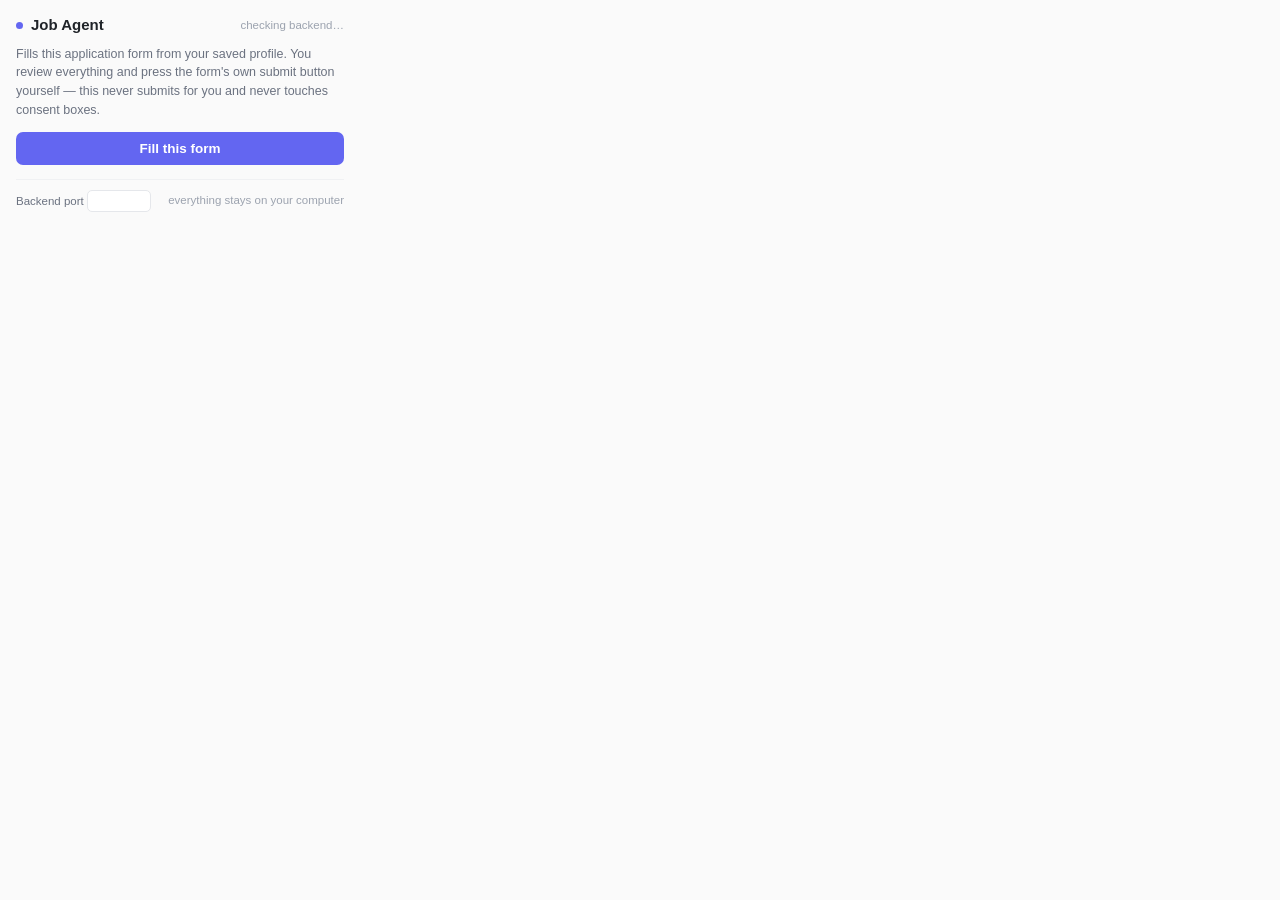
<file: extension/popup/popup.html>
<!DOCTYPE html>
<html lang="en">
<head>
<meta charset="utf-8">
<link rel="stylesheet" href="popup.css">
</head>
<body>

<header>
  <span class="dot"></span>
  <h1>Job Agent</h1>
  <span class="backend" id="backend-state">checking backend…</span>
</header>

<p class="lead">Fills this application form from your saved profile.
  You review everything and press the form's own submit button yourself —
  this never submits for you and never touches consent boxes.</p>

<div id="task-banner" class="hidden"></div>
<button id="fill" class="primary">Fill this form</button>
<div id="status" class="status"></div>

<div id="results" class="hidden">
  <div class="group">
    <div class="ghead">Filled for you <span id="n-filled" class="count"></span></div>
    <div class="ghint">Entered on the page — check each one looks right.</div>
    <ul id="list-filled"></ul>
  </div>
  <div class="group" id="group-drafts">
    <div class="ghead">Drafts to review <span id="n-drafts" class="count"></span></div>
    <div class="ghint">Written from your saved facts — nothing goes in the form until
      you've read it and clicked “Put it in the form”. Edit freely first.</div>
    <ul id="list-drafts"></ul>
  </div>
  <div class="group">
    <div class="ghead">Needs your answer <span id="n-needs" class="count"></span></div>
    <div class="ghint">No saved answer, or the control needs a human — fill these on the page.</div>
    <ul id="list-needs"></ul>
  </div>
  <div class="group" id="group-confirm">
    <div class="ghead">You must confirm yourself <span id="n-confirm" class="count"></span></div>
    <div class="ghint">Consent and legal boxes are never ticked for you — read and
      answer them on the page.</div>
    <ul id="list-confirm"></ul>
  </div>
</div>

<footer>
  <label>Backend port <input type="number" id="port" min="1" max="65535"></label>
  <span class="note">everything stays on your computer</span>
</footer>

<script src="popup.js"></script>
</body>
</html>
</file>
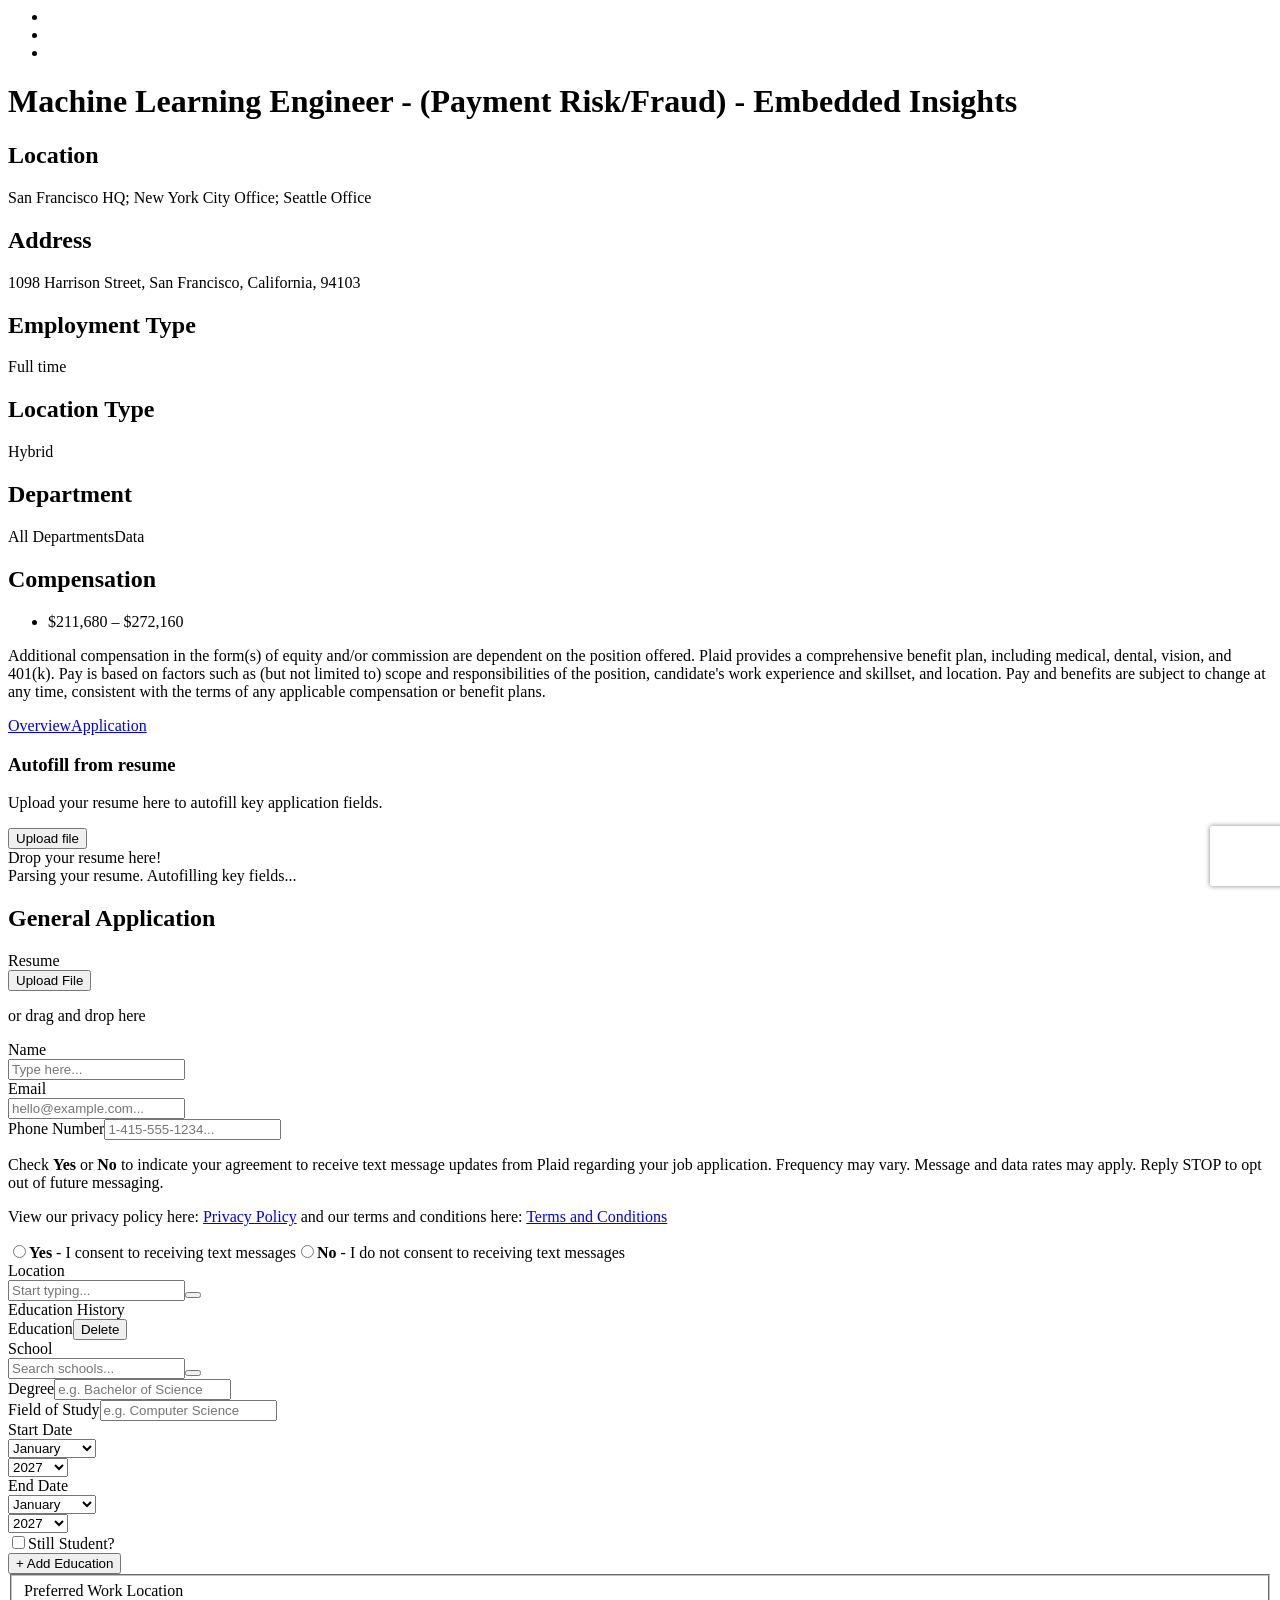
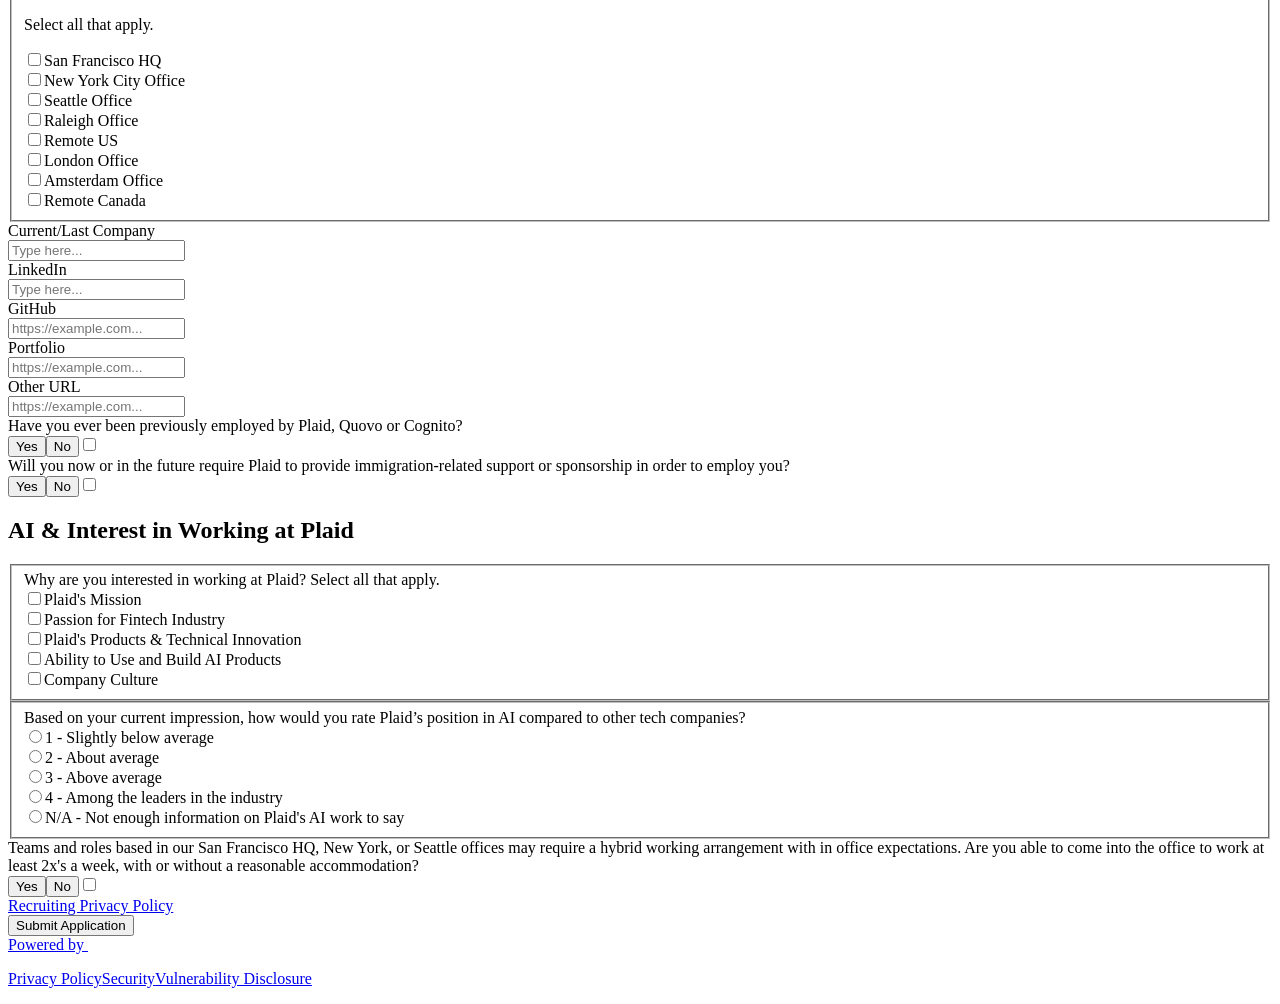
<file: tests/fixtures/ashby_plaid_form.html>
<body>
    <noscript>
      You need to enable JavaScript to run this app.
    </noscript>
    <div id="root"><div class="_navRoot_5bhg5_28 ashby-job-posting-header"><ul class="_navContainer_5bhg5_35"><li><a class="_navLogoLink_5bhg5_95" href="https://plaid.com/"></a></li><li class=""><a aria-label="Back to Plaid’s Job Listings" class="_link_5bhg5_124 ashby-job-board-back-to-all-jobs-button" href="/plaid"></a></li><li></li></ul></div><div class="_container_dea4p_28 "><div class="_titles_dea4p_33 "><h1 class="_title_dea4p_33 _large_dea4p_66 ashby-job-posting-heading">Machine Learning Engineer - (Payment Risk/Fraud) - Embedded Insights</h1> </div><div class="_content_dea4p_70 _details_5yu8i_417"><div class="_left_5yu8i_421 ashby-job-posting-left-pane  _container_f7cvd_28" data-highlight="none"><div class=" _section_f7cvd_36 "><h2 class="_heading_f7cvd_52 ">Location</h2><p>San Francisco HQ; New York City Office; Seattle Office</p></div><div class=" _section_f7cvd_36 "><h2 class="_heading_f7cvd_52 ">Address</h2><p>1098 Harrison Street, San Francisco, California, 94103</p></div><div class=" _section_f7cvd_36 "><h2 class="_heading_f7cvd_52 ">Employment Type</h2><p>Full time</p></div><div class=" _section_f7cvd_36 "><h2 class="_heading_f7cvd_52 ">Location Type</h2><p>Hybrid</p></div><div class=" _section_f7cvd_36 "><h2 class="_heading_f7cvd_52 ">Department</h2><p class="_departmentHeadings_5yu8i_280 ashby-job-posting-brief-department-heading"><span class="_departmentHeading_5yu8i_280 ashby-job-posting-brief-department-heading-level">All Departments</span><span class="_departmentHeading_5yu8i_280 ashby-job-posting-brief-department-heading-level">Data</span></p></div><div class=" _section_f7cvd_36 "><h2 class="_heading_f7cvd_52 ">Compensation</h2><ul class="_compensationTierList_5yu8i_308"><li class="_compensationTierListItem_5yu8i_314"><span class="_compensationTierSummary_5yu8i_330">$211,680 – $272,160</span></li></ul><div class="_compensationPhilosophy_5yu8i_345"><p style="min-height:1.5em">Additional compensation in the form(s) of equity and/or commission are dependent on the position offered. Plaid provides a comprehensive benefit plan, including medical, dental, vision, and 401(k). Pay is based on factors such as (but not limited to) scope and responsibilities of the position, candidate's work experience and skillset, and location. Pay and benefits are subject to change at any time, consistent with the terms of any applicable compensation or benefit plans.</p></div></div></div><div class="ashby-job-posting-right-pane"><nav class="_tabs_5yu8i_29" role="tablist"><a class="_tab_5yu8i_29" id="job-overview" aria-controls="overview" tabindex="-1" aria-selected="false" role="tab" href="/plaid/50d40e3b-ed34-470d-b094-71e1555c6f1e"><span class="ashby-job-posting-right-pane-overview-tab">Overview</span></a><a aria-current="page" class="_tab_5yu8i_29 _active_5yu8i_56" id="job-application-form" aria-controls="form" tabindex="0" aria-selected="true" role="tab" href="/plaid/50d40e3b-ed34-470d-b094-71e1555c6f1e/application"><span class="ashby-job-posting-right-pane-application-tab">Application</span></a><span class="_slider_5yu8i_65 ashby-job-posting-right-pane-tab-slider"></span></nav><div tabindex="0" role="tabpanel" aria-labelledby="job-application-form" id="form"><div class="_autofillPane_5yu8i_448 ashby-application-form-autofill-pane  _container_f7cvd_28" data-highlight="none"><div role="presentation" class="_root_xd2v0_1 ashby-application-form-autofill-input-root" data-state="default"><input accept="application/pdf,.pdf,application/msword,.doc,application/vnd.openxmlformats-officedocument.wordprocessingml.document,.docx,application/vnd.oasis.opendocument.text,.odt,application/rtf,.rtf" type="file" tabindex="-1" style="border: 0px; clip: rect(0px, 0px, 0px, 0px); clip-path: inset(50%); height: 1px; margin: 0px -1px -1px 0px; overflow: hidden; padding: 0px; position: absolute; width: 1px; white-space: nowrap;"><div class="_base_xd2v0_31 ashby-application-form-autofill-input-base-layer"><div class="_content_xd2v0_36"><div class="_header_xd2v0_43"><div class="_iconContainer_xd2v0_50"></div><h3 class="_title_xd2v0_64 ashby-application-form-autofill-input-title">Autofill from resume</h3></div><p class="_description_xd2v0_76 ashby-application-form-autofill-input-description">Upload your resume here to autofill key application fields.</p><div class="_cta_xd2v0_88"><button class="_button_zyh3g_28 _secondary_zyh3g_115    _ctaButton_xd2v0_94">Upload file</button></div></div></div><div class="_drag_xd2v0_120 ashby-application-form-autofill-input-drag-layer" data-state="hidden"><span>Drop your resume here!</span></div><div class="_pending_xd2v0_121 ashby-application-form-autofill-input-pending-layer" data-state="hidden"><span aria-label="Loading..." role="progressbar" class="_spinner_8ul1h_9 _spinner-size-md_8ul1h_26 _spinner-speed-normal_8ul1h_42"></span><span>Parsing your resume. Autofilling key fields...</span></div></div></div><div class="_jobPostingForm_5yu8i_402 ashby-application-form-container  _container_f7cvd_28" data-highlight="none"><div class="_section_5yu8i_86 ashby-application-form-section-container"><div class="_sectionHeader_5yu8i_93 ashby-application-form-section-header"><h2 class="_title_5yu8i_99 ashby-application-form-section-header-title">General Application</h2></div><div class="_fieldEntry_1e3gg_28 ashby-application-form-field-entry" data-field-path="_systemfield_resume" data-field-entry-id="a95c67d5-2ff3-4ed9-9150-dbbfb33b52b8__systemfield_resume"><label class="_heading_f7cvd_52 _required_f7cvd_91 _label_1e3gg_42 ashby-application-form-question-title" for="_systemfield_resume">Resume</label><div role="presentation" class="_container_10xk4_70 "><input accept="application/pdf,.pdf,application/msword,.doc,application/vnd.openxmlformats-officedocument.wordprocessingml.document,.docx,application/vnd.oasis.opendocument.text,.odt,application/rtf,.rtf,image/*,video/*,audio/*" type="file" tabindex="-1" id="_systemfield_resume" required="" style="border: 0px; clip: rect(0px, 0px, 0px, 0px); clip-path: inset(50%); height: 1px; margin: 0px -1px -1px 0px; overflow: hidden; padding: 0px; position: absolute; width: 1px; white-space: nowrap;"><div class="_instructions_10xk4_33"><button class="_button_zyh3g_28 _secondary_zyh3g_115    _button_10xk4_106"><span><span>Upload File</span></span></button><p class="_dragInstructions_10xk4_28">or drag and drop here</p></div></div></div><div class="_fieldEntry_1e3gg_28 ashby-application-form-field-entry" data-field-path="_systemfield_name" data-field-entry-id="a95c67d5-2ff3-4ed9-9150-dbbfb33b52b8__systemfield_name"><label class="_heading_f7cvd_52 _required_f7cvd_91 _label_1e3gg_42 ashby-application-form-question-title" for="_systemfield_name">Name</label><div><input placeholder="Type here..." name="_systemfield_name" required="" id="_systemfield_name" type="text" class="_input_80epu_28 _input_1e3gg_32" value=""></div></div><div class="_fieldEntry_1e3gg_28 ashby-application-form-field-entry" data-field-path="_systemfield_email" data-field-entry-id="a95c67d5-2ff3-4ed9-9150-dbbfb33b52b8__systemfield_email"><label class="_heading_f7cvd_52 _required_f7cvd_91 _label_1e3gg_42 ashby-application-form-question-title" for="_systemfield_email">Email</label><div><input placeholder="hello@example.com..." name="_systemfield_email" required="" id="_systemfield_email" type="email" class="_input_80epu_28 _input_1e3gg_32" value=""></div></div><div class="_fieldEntry_1e3gg_28 ashby-application-form-field-entry" data-field-path="b6586651-4b41-475f-9ad6-8295bc68d14c" data-field-entry-id="a95c67d5-2ff3-4ed9-9150-dbbfb33b52b8_b6586651-4b41-475f-9ad6-8295bc68d14c"><label class="_heading_f7cvd_52 _required_f7cvd_91 _label_1e3gg_42 ashby-application-form-question-title" for="b6586651-4b41-475f-9ad6-8295bc68d14c">Phone Number</label><input placeholder="1-415-555-1234..." name="b6586651-4b41-475f-9ad6-8295bc68d14c" required="" id="b6586651-4b41-475f-9ad6-8295bc68d14c" type="tel" class="_input_80epu_28 _input_1e3gg_32" value=""><div class="_phoneNumberConsentLegalText_1dx3d_1 ashby-application-form-texting-consent-description"><p>Check <strong>Yes</strong> or <strong>No</strong> to indicate your agreement to receive text message updates from Plaid regarding your job application. Frequency may vary. Message and data rates may apply. Reply STOP to opt out of future messaging.</p><p>View our privacy policy here: <a href="https://plaid.com/legal#job-candidates" target="_blank" rel="noopener noreferrer">Privacy Policy</a> and our terms and conditions here: <a href="https://plaid.com/legal#sms-terms" target="_blank" rel="noopener noreferrer">Terms and Conditions</a></p><div class="_container_1rwuy_1"><label class="_label_1rwuy_6"><input class="_radio_1rwuy_12" type="radio" name="communicationConsent" value="given"><span><strong>Yes</strong> - I consent to receiving text messages</span></label><label class="_label_1rwuy_6"><input class="_radio_1rwuy_12" type="radio" name="communicationConsent" value="notGiven"><span><strong>No</strong> - I do not consent to receiving text messages</span></label></div></div></div><div class="_fieldEntry_1e3gg_28 ashby-application-form-field-entry" data-field-path="_systemfield_location" data-field-entry-id="a95c67d5-2ff3-4ed9-9150-dbbfb33b52b8__systemfield_location"><label class="_heading_f7cvd_52 _required_f7cvd_91 _label_1e3gg_42 ashby-application-form-question-title" for="_systemfield_location">Location</label><div class="_inputContainer_d7ago_28"><input class="_input_d7ago_28" placeholder="Start typing..." aria-autocomplete="list" aria-expanded="false" aria-haspopup="listbox" role="combobox" value=""><button class="_container_pjyt6_1 _toggleButton_d7ago_32"></button></div></div><div class="_fieldEntry_1e3gg_28 ashby-application-form-field-entry" data-field-path="_systemfield_education_history" data-field-entry-id="a95c67d5-2ff3-4ed9-9150-dbbfb33b52b8__systemfield_education_history"><label class="_heading_f7cvd_52  _label_1e3gg_42 ashby-application-form-question-title" for="_systemfield_education_history">Education History</label><div><div class="_repeatableEducationEntry_1e3gg_176"><div class="_stack_1uk5w_1 _horizontal_1uk5w_7 _justifyBetween_1uk5w_22 _alignCenter_1uk5w_25 _repeatableEducationHeader_1e3gg_182"><span class="_repeatableEducationLabel_1e3gg_186">Education</span><button class="_button_zyh3g_28 _quaternary_zyh3g_92 _negative_zyh3g_172   _repeatableEducationButton_1e3gg_192"><span>Delete</span></button></div><div class="_stack_1uk5w_1 _vertical_1uk5w_4 _gapNormal_1uk5w_19"><div class="_stack_1uk5w_1 _vertical_1uk5w_4"><label class="_heading_f7cvd_52 _required_f7cvd_91 _educationLabel_1e3gg_162 ashby-application-form-question-title" for="_systemfield_education_history-school">School</label><div class="_inputContainer_d7ago_28"><input class="_input_d7ago_28" placeholder="Search schools..." aria-autocomplete="list" aria-expanded="false" aria-haspopup="listbox" role="combobox" value=""><button class="_container_pjyt6_1 _toggleButton_d7ago_32"></button></div></div><div class="_stack_1uk5w_1 _horizontal_1uk5w_7 _gapSmall_1uk5w_16 _wrap_1uk5w_28"><div class="_stack_1uk5w_1 _vertical_1uk5w_4 _educationFlexField_1e3gg_171"><label class="_heading_f7cvd_52  _educationLabel_1e3gg_162 ashby-application-form-question-title" for="_systemfield_education_history-degree">Degree</label><input id="_systemfield_education_history-degree" placeholder="e.g. Bachelor of Science" type="text" class="_input_80epu_28 " value=""></div><div class="_stack_1uk5w_1 _vertical_1uk5w_4 _educationFlexField_1e3gg_171"><label class="_heading_f7cvd_52  _educationLabel_1e3gg_162 ashby-application-form-question-title" for="_systemfield_education_history-major">Field of Study</label><input id="_systemfield_education_history-major" placeholder="e.g. Computer Science" type="text" class="_input_80epu_28 " value=""></div></div><div class="_stack_1uk5w_1 _horizontal_1uk5w_7 _gapSmall_1uk5w_16 _wrap_1uk5w_28"><div class="_stack_1uk5w_1 _vertical_1uk5w_4 _educationFlexField_1e3gg_171"><label class="_heading_f7cvd_52  _educationLabel_1e3gg_162 ashby-application-form-question-title" for="_systemfield_education_history-startDate">Start Date</label><div class="_stack_1uk5w_1 _horizontal_1uk5w_7 _gapXSmall_1uk5w_13" id="_systemfield_education_history-startDate"><div class="_container_14jlb_78 _select_1mqj5_1 _placeholder_1mqj5_7"><select class="_select_14jlb_39"><option disabled="" hidden="" value="">Month...</option><option value="1">January</option><option value="2">February</option><option value="3">March</option><option value="4">April</option><option value="5">May</option><option value="6">June</option><option value="7">July</option><option value="8">August</option><option value="9">September</option><option value="10">October</option><option value="11">November</option><option value="12">December</option></select></div><div class="_container_14jlb_78 _select_1mqj5_1 _placeholder_1mqj5_7"><select class="_select_14jlb_39"><option disabled="" hidden="" value="">Year...</option><option value="2027">2027</option><option value="2026">2026</option><option value="2025">2025</option><option value="2024">2024</option><option value="2023">2023</option><option value="2022">2022</option><option value="2021">2021</option><option value="2020">2020</option><option value="2019">2019</option><option value="2018">2018</option><option value="2017">2017</option><option value="2016">2016</option><option value="2015">2015</option><option value="2014">2014</option><option value="2013">2013</option><option value="2012">2012</option><option value="2011">2011</option><option value="2010">2010</option><option value="2009">2009</option><option value="2008">2008</option><option value="2007">2007</option><option value="2006">2006</option><option value="2005">2005</option><option value="2004">2004</option><option value="2003">2003</option><option value="2002">2002</option><option value="2001">2001</option><option value="2000">2000</option><option value="1999">1999</option><option value="1998">1998</option><option value="1997">1997</option><option value="1996">1996</option><option value="1995">1995</option><option value="1994">1994</option><option value="1993">1993</option><option value="1992">1992</option><option value="1991">1991</option><option value="1990">1990</option><option value="1989">1989</option><option value="1988">1988</option><option value="1987">1987</option><option value="1986">1986</option><option value="1985">1985</option><option value="1984">1984</option><option value="1983">1983</option><option value="1982">1982</option><option value="1981">1981</option><option value="1980">1980</option><option value="1979">1979</option><option value="1978">1978</option><option value="1977">1977</option><option value="1976">1976</option><option value="1975">1975</option><option value="1974">1974</option><option value="1973">1973</option><option value="1972">1972</option><option value="1971">1971</option><option value="1970">1970</option><option value="1969">1969</option><option value="1968">1968</option><option value="1967">1967</option><option value="1966">1966</option><option value="1965">1965</option><option value="1964">1964</option><option value="1963">1963</option><option value="1962">1962</option><option value="1961">1961</option><option value="1960">1960</option><option value="1959">1959</option><option value="1958">1958</option><option value="1957">1957</option><option value="1956">1956</option><option value="1955">1955</option><option value="1954">1954</option><option value="1953">1953</option><option value="1952">1952</option><option value="1951">1951</option><option value="1950">1950</option><option value="1949">1949</option><option value="1948">1948</option><option value="1947">1947</option><option value="1946">1946</option><option value="1945">1945</option><option value="1944">1944</option><option value="1943">1943</option><option value="1942">1942</option><option value="1941">1941</option><option value="1940">1940</option><option value="1939">1939</option><option value="1938">1938</option><option value="1937">1937</option><option value="1936">1936</option><option value="1935">1935</option><option value="1934">1934</option><option value="1933">1933</option><option value="1932">1932</option><option value="1931">1931</option><option value="1930">1930</option><option value="1929">1929</option><option value="1928">1928</option><option value="1927">1927</option><option value="1926">1926</option><option value="1925">1925</option><option value="1924">1924</option><option value="1923">1923</option><option value="1922">1922</option><option value="1921">1921</option><option value="1920">1920</option><option value="1919">1919</option><option value="1918">1918</option><option value="1917">1917</option><option value="1916">1916</option><option value="1915">1915</option><option value="1914">1914</option><option value="1913">1913</option><option value="1912">1912</option><option value="1911">1911</option><option value="1910">1910</option><option value="1909">1909</option><option value="1908">1908</option></select></div></div></div><div class="_stack_1uk5w_1 _vertical_1uk5w_4 _gapNormal_1uk5w_19 _educationFlexField_1e3gg_171"><div class="_stack_1uk5w_1 _vertical_1uk5w_4"><label class="_heading_f7cvd_52  _educationLabel_1e3gg_162 ashby-application-form-question-title" for="_systemfield_education_history-endDate">End Date</label><div class="_stack_1uk5w_1 _horizontal_1uk5w_7 _gapXSmall_1uk5w_13" id="_systemfield_education_history-endDate"><div class="_container_14jlb_78 _select_1mqj5_1 _placeholder_1mqj5_7"><select class="_select_14jlb_39"><option disabled="" hidden="" value="">Month...</option><option value="1">January</option><option value="2">February</option><option value="3">March</option><option value="4">April</option><option value="5">May</option><option value="6">June</option><option value="7">July</option><option value="8">August</option><option value="9">September</option><option value="10">October</option><option value="11">November</option><option value="12">December</option></select></div><div class="_container_14jlb_78 _select_1mqj5_1 _placeholder_1mqj5_7"><select class="_select_14jlb_39"><option disabled="" hidden="" value="">Year...</option><option value="2027">2027</option><option value="2026">2026</option><option value="2025">2025</option><option value="2024">2024</option><option value="2023">2023</option><option value="2022">2022</option><option value="2021">2021</option><option value="2020">2020</option><option value="2019">2019</option><option value="2018">2018</option><option value="2017">2017</option><option value="2016">2016</option><option value="2015">2015</option><option value="2014">2014</option><option value="2013">2013</option><option value="2012">2012</option><option value="2011">2011</option><option value="2010">2010</option><option value="2009">2009</option><option value="2008">2008</option><option value="2007">2007</option><option value="2006">2006</option><option value="2005">2005</option><option value="2004">2004</option><option value="2003">2003</option><option value="2002">2002</option><option value="2001">2001</option><option value="2000">2000</option><option value="1999">1999</option><option value="1998">1998</option><option value="1997">1997</option><option value="1996">1996</option><option value="1995">1995</option><option value="1994">1994</option><option value="1993">1993</option><option value="1992">1992</option><option value="1991">1991</option><option value="1990">1990</option><option value="1989">1989</option><option value="1988">1988</option><option value="1987">1987</option><option value="1986">1986</option><option value="1985">1985</option><option value="1984">1984</option><option value="1983">1983</option><option value="1982">1982</option><option value="1981">1981</option><option value="1980">1980</option><option value="1979">1979</option><option value="1978">1978</option><option value="1977">1977</option><option value="1976">1976</option><option value="1975">1975</option><option value="1974">1974</option><option value="1973">1973</option><option value="1972">1972</option><option value="1971">1971</option><option value="1970">1970</option><option value="1969">1969</option><option value="1968">1968</option><option value="1967">1967</option><option value="1966">1966</option><option value="1965">1965</option><option value="1964">1964</option><option value="1963">1963</option><option value="1962">1962</option><option value="1961">1961</option><option value="1960">1960</option><option value="1959">1959</option><option value="1958">1958</option><option value="1957">1957</option><option value="1956">1956</option><option value="1955">1955</option><option value="1954">1954</option><option value="1953">1953</option><option value="1952">1952</option><option value="1951">1951</option><option value="1950">1950</option><option value="1949">1949</option><option value="1948">1948</option><option value="1947">1947</option><option value="1946">1946</option><option value="1945">1945</option><option value="1944">1944</option><option value="1943">1943</option><option value="1942">1942</option><option value="1941">1941</option><option value="1940">1940</option><option value="1939">1939</option><option value="1938">1938</option><option value="1937">1937</option><option value="1936">1936</option><option value="1935">1935</option><option value="1934">1934</option><option value="1933">1933</option><option value="1932">1932</option><option value="1931">1931</option><option value="1930">1930</option><option value="1929">1929</option><option value="1928">1928</option><option value="1927">1927</option><option value="1926">1926</option><option value="1925">1925</option><option value="1924">1924</option><option value="1923">1923</option><option value="1922">1922</option><option value="1921">1921</option><option value="1920">1920</option><option value="1919">1919</option><option value="1918">1918</option><option value="1917">1917</option><option value="1916">1916</option><option value="1915">1915</option><option value="1914">1914</option><option value="1913">1913</option><option value="1912">1912</option><option value="1911">1911</option><option value="1910">1910</option><option value="1909">1909</option><option value="1908">1908</option></select></div></div></div><label class="_heading_f7cvd_52  _educationLabel_1e3gg_162 _noMargin_1e3gg_167 ashby-application-form-question-title" for="_systemfield_education_history-isCurrent"><div class="_stack_1uk5w_1 _horizontal_1uk5w_7 _gapSmall_1uk5w_16 _alignCenter_1uk5w_25"><span class=" _container_1danv_28" data-disabled="false"><input type="checkbox" id="_systemfield_education_history-isCurrent"></span>Still Student?</div></label></div></div></div></div></div><button class="_button_zyh3g_28 _secondary_zyh3g_115    _repeatableEducationButton_1e3gg_192 _repeatableEducationAddButton_1e3gg_197">+ Add Education</button></div><div data-field-path="c38ada9b-9b66-46ae-be6a-9c0be11b1c4c" data-field-entry-id="a95c67d5-2ff3-4ed9-9150-dbbfb33b52b8_c38ada9b-9b66-46ae-be6a-9c0be11b1c4c"><fieldset class="_container_1258i_28 _fieldEntry_1e3gg_28"><label class="_heading_f7cvd_52  _label_1e3gg_42 ashby-application-form-question-title" for="c38ada9b-9b66-46ae-be6a-9c0be11b1c4c">Preferred Work Location</label><div class="_description_1e3gg_48 ashby-application-form-question-description"><p>Select all that apply.</p></div><div class="_option_1258i_34"><span class=" _container_1danv_28" data-disabled="false"><input type="checkbox" id="a95c67d5-2ff3-4ed9-9150-dbbfb33b52b8_c38ada9b-9b66-46ae-be6a-9c0be11b1c4c-labeled-checkbox-0" name="San Francisco HQ"></span><label for="a95c67d5-2ff3-4ed9-9150-dbbfb33b52b8_c38ada9b-9b66-46ae-be6a-9c0be11b1c4c-labeled-checkbox-0" class="_label_1258i_42 ">San Francisco HQ</label></div><div class="_option_1258i_34"><span class=" _container_1danv_28" data-disabled="false"><input type="checkbox" id="a95c67d5-2ff3-4ed9-9150-dbbfb33b52b8_c38ada9b-9b66-46ae-be6a-9c0be11b1c4c-labeled-checkbox-1" name="New York City Office"></span><label for="a95c67d5-2ff3-4ed9-9150-dbbfb33b52b8_c38ada9b-9b66-46ae-be6a-9c0be11b1c4c-labeled-checkbox-1" class="_label_1258i_42 ">New York City Office</label></div><div class="_option_1258i_34"><span class=" _container_1danv_28" data-disabled="false"><input type="checkbox" id="a95c67d5-2ff3-4ed9-9150-dbbfb33b52b8_c38ada9b-9b66-46ae-be6a-9c0be11b1c4c-labeled-checkbox-2" name="Seattle Office"></span><label for="a95c67d5-2ff3-4ed9-9150-dbbfb33b52b8_c38ada9b-9b66-46ae-be6a-9c0be11b1c4c-labeled-checkbox-2" class="_label_1258i_42 ">Seattle Office</label></div><div class="_option_1258i_34"><span class=" _container_1danv_28" data-disabled="false"><input type="checkbox" id="a95c67d5-2ff3-4ed9-9150-dbbfb33b52b8_c38ada9b-9b66-46ae-be6a-9c0be11b1c4c-labeled-checkbox-3" name="Raleigh Office"></span><label for="a95c67d5-2ff3-4ed9-9150-dbbfb33b52b8_c38ada9b-9b66-46ae-be6a-9c0be11b1c4c-labeled-checkbox-3" class="_label_1258i_42 ">Raleigh Office</label></div><div class="_option_1258i_34"><span class=" _container_1danv_28" data-disabled="false"><input type="checkbox" id="a95c67d5-2ff3-4ed9-9150-dbbfb33b52b8_c38ada9b-9b66-46ae-be6a-9c0be11b1c4c-labeled-checkbox-4" name="Remote US"></span><label for="a95c67d5-2ff3-4ed9-9150-dbbfb33b52b8_c38ada9b-9b66-46ae-be6a-9c0be11b1c4c-labeled-checkbox-4" class="_label_1258i_42 ">Remote US</label></div><div class="_option_1258i_34"><span class=" _container_1danv_28" data-disabled="false"><input type="checkbox" id="a95c67d5-2ff3-4ed9-9150-dbbfb33b52b8_c38ada9b-9b66-46ae-be6a-9c0be11b1c4c-labeled-checkbox-5" name="London Office"></span><label for="a95c67d5-2ff3-4ed9-9150-dbbfb33b52b8_c38ada9b-9b66-46ae-be6a-9c0be11b1c4c-labeled-checkbox-5" class="_label_1258i_42 ">London Office</label></div><div class="_option_1258i_34"><span class=" _container_1danv_28" data-disabled="false"><input type="checkbox" id="a95c67d5-2ff3-4ed9-9150-dbbfb33b52b8_c38ada9b-9b66-46ae-be6a-9c0be11b1c4c-labeled-checkbox-6" name="Amsterdam Office"></span><label for="a95c67d5-2ff3-4ed9-9150-dbbfb33b52b8_c38ada9b-9b66-46ae-be6a-9c0be11b1c4c-labeled-checkbox-6" class="_label_1258i_42 ">Amsterdam Office</label></div><div class="_option_1258i_34"><span class=" _container_1danv_28" data-disabled="false"><input type="checkbox" id="a95c67d5-2ff3-4ed9-9150-dbbfb33b52b8_c38ada9b-9b66-46ae-be6a-9c0be11b1c4c-labeled-checkbox-7" name="Remote Canada"></span><label for="a95c67d5-2ff3-4ed9-9150-dbbfb33b52b8_c38ada9b-9b66-46ae-be6a-9c0be11b1c4c-labeled-checkbox-7" class="_label_1258i_42 ">Remote Canada</label></div></fieldset></div><div class="_fieldEntry_1e3gg_28 ashby-application-form-field-entry" data-field-path="687b3361-536e-425d-81dd-ff7fd90d0a42" data-field-entry-id="a95c67d5-2ff3-4ed9-9150-dbbfb33b52b8_687b3361-536e-425d-81dd-ff7fd90d0a42"><label class="_heading_f7cvd_52 _required_f7cvd_91 _label_1e3gg_42 ashby-application-form-question-title" for="687b3361-536e-425d-81dd-ff7fd90d0a42">Current/Last Company</label><div><input placeholder="Type here..." name="687b3361-536e-425d-81dd-ff7fd90d0a42" required="" id="687b3361-536e-425d-81dd-ff7fd90d0a42" type="text" class="_input_80epu_28 _input_1e3gg_32" value=""></div></div><div class="_fieldEntry_1e3gg_28 ashby-application-form-field-entry" data-field-path="a62b9b56-1667-44cf-91c4-cded3b03ec25" data-field-entry-id="a95c67d5-2ff3-4ed9-9150-dbbfb33b52b8_a62b9b56-1667-44cf-91c4-cded3b03ec25"><label class="_heading_f7cvd_52  _label_1e3gg_42 ashby-application-form-question-title" for="a62b9b56-1667-44cf-91c4-cded3b03ec25">LinkedIn</label><div><input placeholder="Type here..." name="a62b9b56-1667-44cf-91c4-cded3b03ec25" id="a62b9b56-1667-44cf-91c4-cded3b03ec25" type="text" class="_input_80epu_28 _input_1e3gg_32" value=""></div></div><div class="_fieldEntry_1e3gg_28 ashby-application-form-field-entry" data-field-path="ef4889bc-55bc-4eec-819d-04751b9806c1" data-field-entry-id="a95c67d5-2ff3-4ed9-9150-dbbfb33b52b8_ef4889bc-55bc-4eec-819d-04751b9806c1"><label class="_heading_f7cvd_52  _label_1e3gg_42 ashby-application-form-question-title" for="ef4889bc-55bc-4eec-819d-04751b9806c1">GitHub</label><div><input placeholder="https://example.com..." name="ef4889bc-55bc-4eec-819d-04751b9806c1" id="ef4889bc-55bc-4eec-819d-04751b9806c1" type="url" class="_input_80epu_28 _input_1e3gg_32" value=""></div></div><div class="_fieldEntry_1e3gg_28 ashby-application-form-field-entry" data-field-path="d437b29e-57a4-45ce-a828-e8fdc36153fe" data-field-entry-id="a95c67d5-2ff3-4ed9-9150-dbbfb33b52b8_d437b29e-57a4-45ce-a828-e8fdc36153fe"><label class="_heading_f7cvd_52  _label_1e3gg_42 ashby-application-form-question-title" for="d437b29e-57a4-45ce-a828-e8fdc36153fe">Portfolio</label><div><input placeholder="https://example.com..." name="d437b29e-57a4-45ce-a828-e8fdc36153fe" id="d437b29e-57a4-45ce-a828-e8fdc36153fe" type="url" class="_input_80epu_28 _input_1e3gg_32" value=""></div></div><div class="_fieldEntry_1e3gg_28 ashby-application-form-field-entry" data-field-path="564f5ebb-59e7-403e-8cdf-7d96e4daa3ef" data-field-entry-id="a95c67d5-2ff3-4ed9-9150-dbbfb33b52b8_564f5ebb-59e7-403e-8cdf-7d96e4daa3ef"><label class="_heading_f7cvd_52  _label_1e3gg_42 ashby-application-form-question-title" for="564f5ebb-59e7-403e-8cdf-7d96e4daa3ef">Other URL</label><div><input placeholder="https://example.com..." name="564f5ebb-59e7-403e-8cdf-7d96e4daa3ef" id="564f5ebb-59e7-403e-8cdf-7d96e4daa3ef" type="url" class="_input_80epu_28 _input_1e3gg_32" value=""></div></div><div class="_fieldEntry_1e3gg_28 ashby-application-form-field-entry" data-field-path="cf26d652-4890-489c-b5ec-7f7e8538d1d5" data-field-entry-id="a95c67d5-2ff3-4ed9-9150-dbbfb33b52b8_cf26d652-4890-489c-b5ec-7f7e8538d1d5"><label class="_heading_f7cvd_52 _required_f7cvd_91 _label_1e3gg_42 ashby-application-form-question-title" for="cf26d652-4890-489c-b5ec-7f7e8538d1d5">Have you ever been previously employed by Plaid, Quovo or Cognito?</label><div class="_container_1svni_28 _yesno_1e3gg_148 "><button class="_container_pjyt6_1 _option_1svni_32 ">Yes</button><button class="_container_pjyt6_1 _option_1svni_32 ">No</button><input type="checkbox" class="_input_1svni_78" tabindex="-1" name="cf26d652-4890-489c-b5ec-7f7e8538d1d5"></div></div><div class="_fieldEntry_1e3gg_28 ashby-application-form-field-entry" data-field-path="fce0d060-0d2d-4ae5-9832-1b1010adb270" data-field-entry-id="a95c67d5-2ff3-4ed9-9150-dbbfb33b52b8_fce0d060-0d2d-4ae5-9832-1b1010adb270"><label class="_heading_f7cvd_52 _required_f7cvd_91 _label_1e3gg_42 ashby-application-form-question-title" for="fce0d060-0d2d-4ae5-9832-1b1010adb270">Will you now or in the future require Plaid to provide immigration-related support or sponsorship in order to employ you?</label><div class="_container_1svni_28 _yesno_1e3gg_148 "><button class="_container_pjyt6_1 _option_1svni_32 ">Yes</button><button class="_container_pjyt6_1 _option_1svni_32 ">No</button><input type="checkbox" class="_input_1svni_78" tabindex="-1" name="fce0d060-0d2d-4ae5-9832-1b1010adb270"></div></div></div><div class="_section_5yu8i_86 ashby-application-form-section-container"><div class="_sectionHeader_5yu8i_93 ashby-application-form-section-header"><h2 class="_title_5yu8i_99 ashby-application-form-section-header-title">AI &amp; Interest in Working at Plaid</h2></div><div data-field-path="55cd0838-aa7a-43cd-b808-ecfda77608fc" data-field-entry-id="a95c67d5-2ff3-4ed9-9150-dbbfb33b52b8_55cd0838-aa7a-43cd-b808-ecfda77608fc"><fieldset class="_container_1258i_28 _fieldEntry_1e3gg_28"><label class="_heading_f7cvd_52 _required_f7cvd_91 _label_1e3gg_42 ashby-application-form-question-title" for="55cd0838-aa7a-43cd-b808-ecfda77608fc">Why are you interested in working at Plaid? Select all that apply.</label><div class="_option_1258i_34"><span class=" _container_1danv_28" data-disabled="false"><input type="checkbox" id="a95c67d5-2ff3-4ed9-9150-dbbfb33b52b8_55cd0838-aa7a-43cd-b808-ecfda77608fc-labeled-checkbox-0" name="Plaid's Mission"></span><label for="a95c67d5-2ff3-4ed9-9150-dbbfb33b52b8_55cd0838-aa7a-43cd-b808-ecfda77608fc-labeled-checkbox-0" class="_label_1258i_42 ">Plaid's Mission</label></div><div class="_option_1258i_34"><span class=" _container_1danv_28" data-disabled="false"><input type="checkbox" id="a95c67d5-2ff3-4ed9-9150-dbbfb33b52b8_55cd0838-aa7a-43cd-b808-ecfda77608fc-labeled-checkbox-1" name="Passion for Fintech Industry"></span><label for="a95c67d5-2ff3-4ed9-9150-dbbfb33b52b8_55cd0838-aa7a-43cd-b808-ecfda77608fc-labeled-checkbox-1" class="_label_1258i_42 ">Passion for Fintech Industry</label></div><div class="_option_1258i_34"><span class=" _container_1danv_28" data-disabled="false"><input type="checkbox" id="a95c67d5-2ff3-4ed9-9150-dbbfb33b52b8_55cd0838-aa7a-43cd-b808-ecfda77608fc-labeled-checkbox-2" name="Plaid's Products &amp; Technical Innovation"></span><label for="a95c67d5-2ff3-4ed9-9150-dbbfb33b52b8_55cd0838-aa7a-43cd-b808-ecfda77608fc-labeled-checkbox-2" class="_label_1258i_42 ">Plaid's Products &amp; Technical Innovation</label></div><div class="_option_1258i_34"><span class=" _container_1danv_28" data-disabled="false"><input type="checkbox" id="a95c67d5-2ff3-4ed9-9150-dbbfb33b52b8_55cd0838-aa7a-43cd-b808-ecfda77608fc-labeled-checkbox-3" name="Ability to Use and Build AI Products"></span><label for="a95c67d5-2ff3-4ed9-9150-dbbfb33b52b8_55cd0838-aa7a-43cd-b808-ecfda77608fc-labeled-checkbox-3" class="_label_1258i_42 ">Ability to Use and Build AI Products</label></div><div class="_option_1258i_34"><span class=" _container_1danv_28" data-disabled="false"><input type="checkbox" id="a95c67d5-2ff3-4ed9-9150-dbbfb33b52b8_55cd0838-aa7a-43cd-b808-ecfda77608fc-labeled-checkbox-4" name="Company Culture"></span><label for="a95c67d5-2ff3-4ed9-9150-dbbfb33b52b8_55cd0838-aa7a-43cd-b808-ecfda77608fc-labeled-checkbox-4" class="_label_1258i_42 ">Company Culture</label></div></fieldset></div><div data-field-path="2c83a2e9-7f71-4b7a-a719-63da27a1748b" data-field-entry-id="a95c67d5-2ff3-4ed9-9150-dbbfb33b52b8_2c83a2e9-7f71-4b7a-a719-63da27a1748b"><fieldset class="_container_1258i_28 _fieldEntry_1e3gg_28"><label class="_heading_f7cvd_52 _required_f7cvd_91 _label_1e3gg_42 ashby-application-form-question-title" for="2c83a2e9-7f71-4b7a-a719-63da27a1748b">Based on your current impression, how would you rate Plaid’s position in AI compared to other tech companies?</label><div class="_option_1258i_34 false"><span class="_container_132c8_28" data-disabled="false"><span class="_circle_132c8_77"></span><input type="radio" id="a95c67d5-2ff3-4ed9-9150-dbbfb33b52b8_2c83a2e9-7f71-4b7a-a719-63da27a1748b-labeled-radio-0" name="a95c67d5-2ff3-4ed9-9150-dbbfb33b52b8_2c83a2e9-7f71-4b7a-a719-63da27a1748b"></span><label for="a95c67d5-2ff3-4ed9-9150-dbbfb33b52b8_2c83a2e9-7f71-4b7a-a719-63da27a1748b-labeled-radio-0" class="_label_1258i_42 ">1 - Slightly below average</label></div><div class="_option_1258i_34 false"><span class="_container_132c8_28" data-disabled="false"><span class="_circle_132c8_77"></span><input type="radio" id="a95c67d5-2ff3-4ed9-9150-dbbfb33b52b8_2c83a2e9-7f71-4b7a-a719-63da27a1748b-labeled-radio-1" name="a95c67d5-2ff3-4ed9-9150-dbbfb33b52b8_2c83a2e9-7f71-4b7a-a719-63da27a1748b"></span><label for="a95c67d5-2ff3-4ed9-9150-dbbfb33b52b8_2c83a2e9-7f71-4b7a-a719-63da27a1748b-labeled-radio-1" class="_label_1258i_42 ">2 - About average</label></div><div class="_option_1258i_34 false"><span class="_container_132c8_28" data-disabled="false"><span class="_circle_132c8_77"></span><input type="radio" id="a95c67d5-2ff3-4ed9-9150-dbbfb33b52b8_2c83a2e9-7f71-4b7a-a719-63da27a1748b-labeled-radio-2" name="a95c67d5-2ff3-4ed9-9150-dbbfb33b52b8_2c83a2e9-7f71-4b7a-a719-63da27a1748b"></span><label for="a95c67d5-2ff3-4ed9-9150-dbbfb33b52b8_2c83a2e9-7f71-4b7a-a719-63da27a1748b-labeled-radio-2" class="_label_1258i_42 ">3 - Above average</label></div><div class="_option_1258i_34 false"><span class="_container_132c8_28" data-disabled="false"><span class="_circle_132c8_77"></span><input type="radio" id="a95c67d5-2ff3-4ed9-9150-dbbfb33b52b8_2c83a2e9-7f71-4b7a-a719-63da27a1748b-labeled-radio-3" name="a95c67d5-2ff3-4ed9-9150-dbbfb33b52b8_2c83a2e9-7f71-4b7a-a719-63da27a1748b"></span><label for="a95c67d5-2ff3-4ed9-9150-dbbfb33b52b8_2c83a2e9-7f71-4b7a-a719-63da27a1748b-labeled-radio-3" class="_label_1258i_42 ">4 - Among the leaders in the industry</label></div><div class="_option_1258i_34 false"><span class="_container_132c8_28" data-disabled="false"><span class="_circle_132c8_77"></span><input type="radio" id="a95c67d5-2ff3-4ed9-9150-dbbfb33b52b8_2c83a2e9-7f71-4b7a-a719-63da27a1748b-labeled-radio-4" name="a95c67d5-2ff3-4ed9-9150-dbbfb33b52b8_2c83a2e9-7f71-4b7a-a719-63da27a1748b"></span><label for="a95c67d5-2ff3-4ed9-9150-dbbfb33b52b8_2c83a2e9-7f71-4b7a-a719-63da27a1748b-labeled-radio-4" class="_label_1258i_42 ">N/A - Not enough information on Plaid's AI work to say</label></div></fieldset></div></div><div class="_section_5yu8i_86 ashby-application-form-section-container"><div class="_fieldEntry_1e3gg_28 ashby-application-form-field-entry" data-field-path="3a208fae-425b-4044-8a98-bee4714ea58a" data-field-entry-id="a95c67d5-2ff3-4ed9-9150-dbbfb33b52b8_3a208fae-425b-4044-8a98-bee4714ea58a"><label class="_heading_f7cvd_52  _label_1e3gg_42 ashby-application-form-question-title" for="3a208fae-425b-4044-8a98-bee4714ea58a">Teams and roles based in our San Francisco HQ, New York, or Seattle offices may require a hybrid working arrangement with in office expectations. Are you able to come into the office to work at least 2x's a week, with or without a reasonable accommodation?</label><div class="_container_1svni_28 _yesno_1e3gg_148 "><button class="_container_pjyt6_1 _option_1svni_32 ">Yes</button><button class="_container_pjyt6_1 _option_1svni_32 ">No</button><input type="checkbox" class="_input_1svni_78" tabindex="-1" name="3a208fae-425b-4044-8a98-bee4714ea58a"></div></div></div></div><div class="  _container_f7cvd_28" data-highlight="none"><span class="_recruitingPrivacyPolicyContainer_5yu8i_459"><a target="_blank" rel="noopener" class="_recruitingPrivacyPolicy_5yu8i_459" href="https://plaid.com/legal/#job-candidates">Recruiting Privacy Policy</a></span></div><button class="_button_zyh3g_28 _primary_zyh3g_97  _greedy_zyh3g_221  _submitButton_5yu8i_411 ashby-application-form-submit-button"><span>Submit Application</span></button></div></div></div></div><footer class="_container_1jx4x_28 "><a href="https://www.ashbyhq.com" target="_blank" rel="noopener" class="_powered_1jx4x_58" aria-label="Learn more about Ashby"><span>Powered by&nbsp;</span></a><p class="_links_1jx4x_97"><a href="https://www.ashbyhq.com/privacy" target="_blank" rel="noopener" class="_link_1jx4x_78">Privacy Policy</a><a href="https://www.ashbyhq.com/security" target="_blank" rel="noopener" class="_link_1jx4x_78">Security</a><a href="https://www.ashbyhq.com/disclosure" target="_blank" rel="noopener" class="_link_1jx4x_78">Vulnerability Disclosure</a></p></footer><div class="_toasts_1bmj4_58"></div></div>
      
<div id=":r8:" data-floating-ui-portal=""></div><div id=":rb:" data-floating-ui-portal=""></div><div><div class="grecaptcha-badge" data-style="bottomright" style="width: 256px; height: 60px; display: block; transition: right 0.3s; position: fixed; bottom: 14px; right: -186px; box-shadow: gray 0px 0px 5px; border-radius: 2px; overflow: hidden;"><div class="grecaptcha-logo"><iframe title="reCAPTCHA" width="256" height="60" role="presentation" name="a-xc5d07lpqmvy" frameborder="0" scrolling="no" sandbox="allow-forms allow-popups allow-same-origin allow-scripts allow-top-navigation allow-modals allow-popups-to-escape-sandbox allow-storage-access-by-user-activation" src="https://www.recaptcha.net/recaptcha/api2/anchor?ar=1&amp;k=6LeFb_YUAAAAALUD5h-BiQEp8JaFChe0e0A6r49Y&amp;co=aHR0cHM6Ly9qb2JzLmFzaGJ5aHEuY29tOjQ0Mw..&amp;hl=en&amp;v=TnA7HacJFoBWt9hnlunBlYfK&amp;size=invisible&amp;anchor-ms=20000&amp;execute-ms=30000&amp;cb=8jxuj1k98xid"></iframe></div><div class="grecaptcha-error"></div><textarea id="g-recaptcha-response-100000" name="g-recaptcha-response" class="g-recaptcha-response" style="width: 250px; height: 40px; border: 1px solid rgb(193, 193, 193); margin: 10px 25px; padding: 0px; resize: none; display: none;"></textarea></div><iframe style="display: none;"></iframe></div></body>
</file>
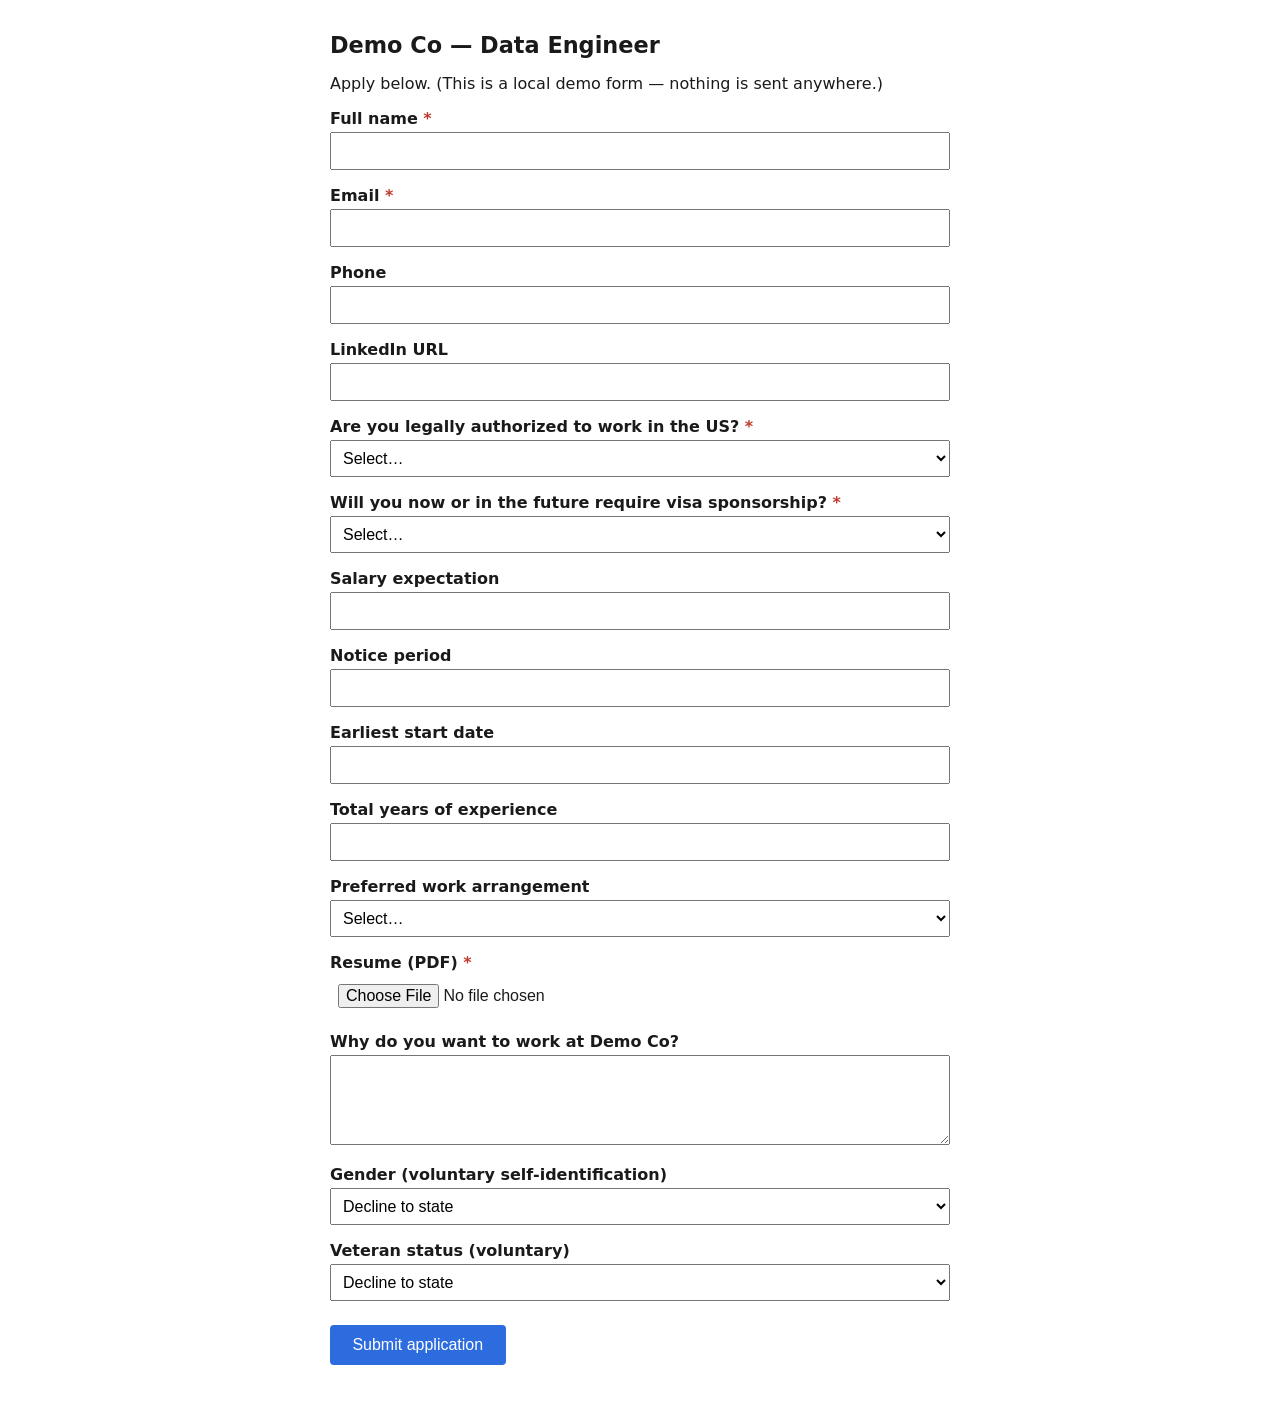
<file: src/job_agent/apply/demo/form.html>
<!DOCTYPE html>
<!--
  DEMO application form — a static, local, fully-fillable page.

  Served from file:// so `apply --demo` touches ZERO network and no real
  employer. Its fields mirror the shape of a real embedded ATS form (contact,
  work authorization, salary, availability, resume upload, EEO, a free-text
  question) so the full read → fill → review → submit flow is exercised.

  Submit is handled entirely client-side: it hides the form and shows a
  confirmation banner. Nothing leaves the machine.
-->
<html lang="en">
<head>
  <meta charset="utf-8" />
  <title>Demo Co — Apply: Data Engineer</title>
  <style>
    body { font-family: system-ui, sans-serif; max-width: 620px; margin: 2rem auto; color: #1a1a1a; }
    h1 { font-size: 1.4rem; }
    label { display: block; margin-top: 1rem; font-weight: 600; }
    input, select, textarea { width: 100%; padding: .5rem; margin-top: .25rem; font-size: 1rem; box-sizing: border-box; }
    .req::after { content: " *"; color: #c0392b; }
    button { margin-top: 1.5rem; padding: .7rem 1.4rem; font-size: 1rem; background: #2d6cdf; color: #fff; border: 0; border-radius: 4px; cursor: pointer; }
    #confirmation { display: none; padding: 2rem; background: #e8f6ec; border: 1px solid #38a169; border-radius: 6px; }
  </style>
</head>
<body>
  <h1>Demo Co — Data Engineer</h1>
  <p>Apply below. (This is a local demo form — nothing is sent anywhere.)</p>

  <form id="apply-form" onsubmit="event.preventDefault(); document.getElementById('apply-form').style.display='none'; document.getElementById('confirmation').style.display='block';">
    <label class="req" for="full_name">Full name</label>
    <input id="full_name" name="full_name" type="text" required />

    <label class="req" for="email">Email</label>
    <input id="email" name="email" type="email" required />

    <label for="phone">Phone</label>
    <input id="phone" name="phone" type="tel" />

    <label for="linkedin">LinkedIn URL</label>
    <input id="linkedin" name="linkedin" type="url" />

    <label class="req" for="work_auth">Are you legally authorized to work in the US?</label>
    <select id="work_auth" name="work_auth" required>
      <option value="">Select…</option>
      <option>Yes</option>
      <option>No</option>
    </select>

    <label class="req" for="sponsorship">Will you now or in the future require visa sponsorship?</label>
    <select id="sponsorship" name="sponsorship" required>
      <option value="">Select…</option>
      <option>Yes</option>
      <option>No</option>
    </select>

    <label for="salary">Salary expectation</label>
    <input id="salary" name="salary" type="text" />

    <label for="notice">Notice period</label>
    <input id="notice" name="notice" type="text" />

    <label for="start_date">Earliest start date</label>
    <input id="start_date" name="start_date" type="text" />

    <label for="years_experience">Total years of experience</label>
    <input id="years_experience" name="years_experience" type="number" />

    <label for="work_mode">Preferred work arrangement</label>
    <select id="work_mode" name="work_mode">
      <option value="">Select…</option>
      <option>Remote</option>
      <option>Hybrid</option>
      <option>Onsite</option>
    </select>

    <label class="req" for="resume">Resume (PDF)</label>
    <input id="resume" name="resume" type="file" accept="application/pdf" required />

    <label for="why_company">Why do you want to work at Demo Co?</label>
    <textarea id="why_company" name="why_company" rows="4"></textarea>

    <label for="gender">Gender (voluntary self-identification)</label>
    <select id="gender" name="gender">
      <option>Decline to state</option>
      <option>Male</option>
      <option>Female</option>
      <option>Non-binary</option>
    </select>

    <label for="veteran_status">Veteran status (voluntary)</label>
    <select id="veteran_status" name="veteran_status">
      <option>Decline to state</option>
      <option>Not a veteran</option>
      <option>Veteran</option>
    </select>

    <button id="submit" type="submit">Submit application</button>
  </form>

  <div id="confirmation">
    <h2>✓ Application submitted</h2>
    <p>Thanks for applying to Demo Co. (Demo confirmation — nothing was sent.)</p>
  </div>
</body>
</html>
</file>
<file: extension/popup/popup.css>
/* Same clean light style as the job-agent dashboard. */
:root {
  --bg: #FAFAFA; --card: #FFFFFF; --border: #E5E7EB; --border-soft: #F0F1F3;
  --ink: #1F2328; --muted: #6B7280; --faint: #9CA3AF;
  --accent: #6366F1; --accent-soft: #EEF2FF;
  --green-bg: #D1FAE5; --green: #047857;
  --red-bg: #FEE2E2; --red: #B91C1C;
  --amber-bg: #FEF3C7; --amber: #B45309;
}
* { box-sizing: border-box; margin: 0; }
body {
  width: 360px; background: var(--bg); color: var(--ink);
  font: 13px/1.5 -apple-system, BlinkMacSystemFont, "Segoe UI", sans-serif;
  padding: 14px 16px;
}
header { display: flex; align-items: center; gap: 8px; margin-bottom: 8px; }
header h1 { font-size: 15px; font-weight: 650; }
.dot { width: 7px; height: 7px; border-radius: 50%; background: var(--accent); }
.backend { margin-left: auto; font-size: 11.5px; color: var(--faint); }
.backend.up { color: var(--green); }
.backend.down { color: var(--red); }

.lead { color: var(--muted); font-size: 12.5px; margin-bottom: 12px; }

button.primary {
  width: 100%; padding: 9px 12px; font-size: 13.5px; font-weight: 600;
  background: var(--accent); color: #fff; border: none; border-radius: 7px;
  cursor: pointer;
}
button.primary:hover:not(:disabled) { background: #4F51E0; }
button.primary:disabled { opacity: .55; cursor: wait; }

.status { margin-top: 10px; font-size: 12.5px; color: var(--muted); }
.status.err { color: var(--red); }

.group { margin-top: 14px; }
.ghead { font-size: 11px; font-weight: 650; color: var(--faint);
         text-transform: uppercase; letter-spacing: .05em; }
.ghead .count { color: var(--muted); }
.ghint { color: var(--muted); font-size: 11.5px; margin: 1px 0 6px; }
ul { list-style: none; padding: 0; }
li {
  background: var(--card); border: 1px solid var(--border-soft);
  border-radius: 6px; padding: 6px 9px; margin-bottom: 5px; font-size: 12.5px;
}
li .lbl { font-weight: 550; }
li .val { color: var(--muted); overflow-wrap: anywhere; }
li .why { color: var(--faint); font-size: 11.5px; }
li.f { border-left: 3px solid var(--green); }
li.n { border-left: 3px solid var(--amber); }
li.c { border-left: 3px solid var(--red); }
.empty { color: var(--faint); font-size: 12px; padding: 2px 0 4px; }

/* drafts: editable answer + explicit insert */
li.d { border-left: 3px solid var(--accent); }
li.d textarea {
  width: 100%; min-height: 72px; margin-top: 5px; resize: vertical;
  border: 1px solid var(--border); border-radius: 5px; padding: 6px 8px;
  font: 12px/1.45 -apple-system, BlinkMacSystemFont, "Segoe UI", sans-serif;
}
.dnote { color: var(--amber); font-size: 11px; margin-top: 3px; }
.drow { display: flex; gap: 6px; margin-top: 6px; align-items: center; }
button.small {
  padding: 4px 9px; font-size: 12px; font-weight: 550; cursor: pointer;
  border-radius: 5px; border: 1px solid var(--border); background: var(--card);
}
button.small.go { background: var(--accent); border-color: var(--accent); color: #fff; }
button.small:hover { filter: brightness(.96); }
.dstate { font-size: 11.5px; color: var(--green); }

/* the resume field: needs a real human click on the file input */
li.file { border-left: 3px solid var(--accent); background: var(--accent-soft); }
li.file .why { color: var(--muted); }
.rec { margin-top: 4px; font-size: 11.5px; color: var(--ink);
       overflow-wrap: anywhere; }
.rec b { font-weight: 600; }

footer {
  display: flex; align-items: center; gap: 8px; margin-top: 14px;
  padding-top: 10px; border-top: 1px solid var(--border-soft);
  color: var(--muted); font-size: 11.5px;
}
footer input { width: 64px; padding: 3px 6px; border: 1px solid var(--border);
               border-radius: 5px; font-size: 12px; }
.note { margin-left: auto; color: var(--faint); }
.hidden { display: none; }
#task-banner { margin: 0 0 8px; padding: 7px 10px; font-size: 12px; border-radius: 8px;
  background: #EEF2FF; color: #3730A3; border: 1px solid #C7D2FE; }
</file>
